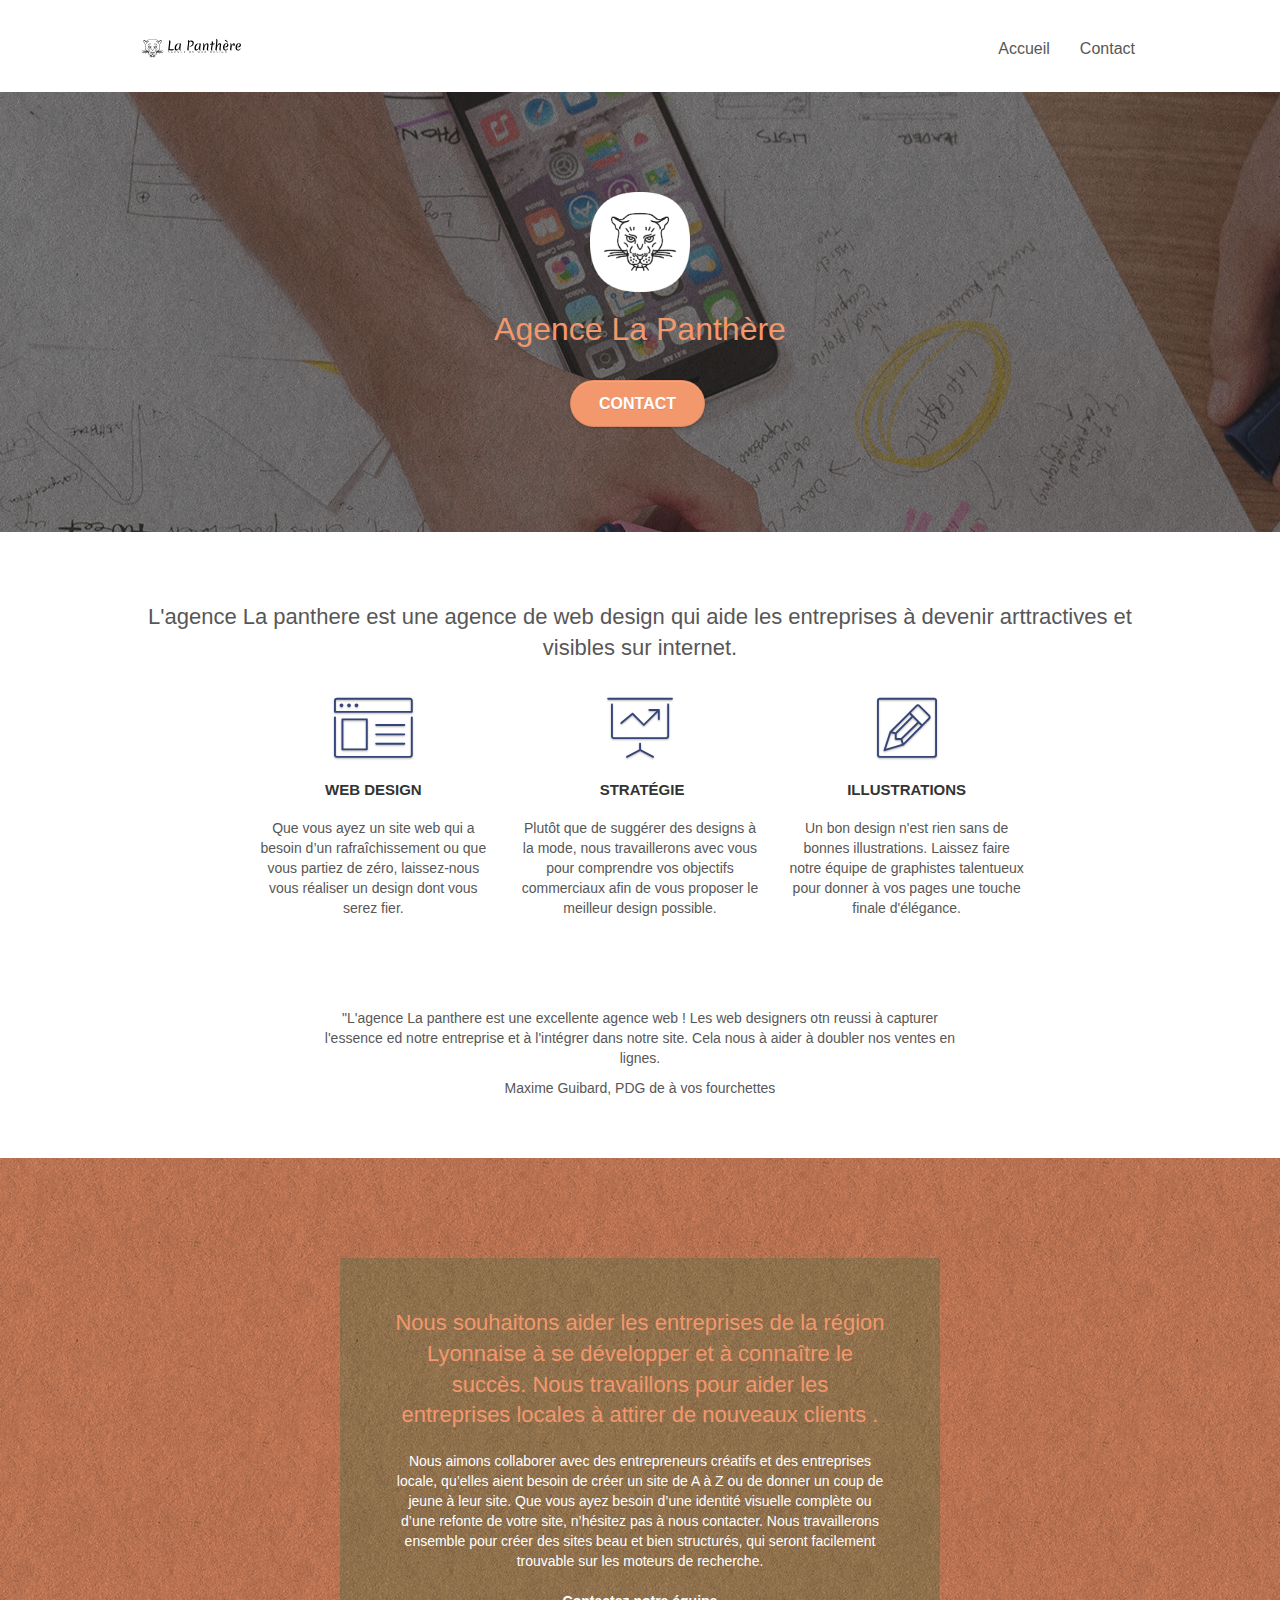
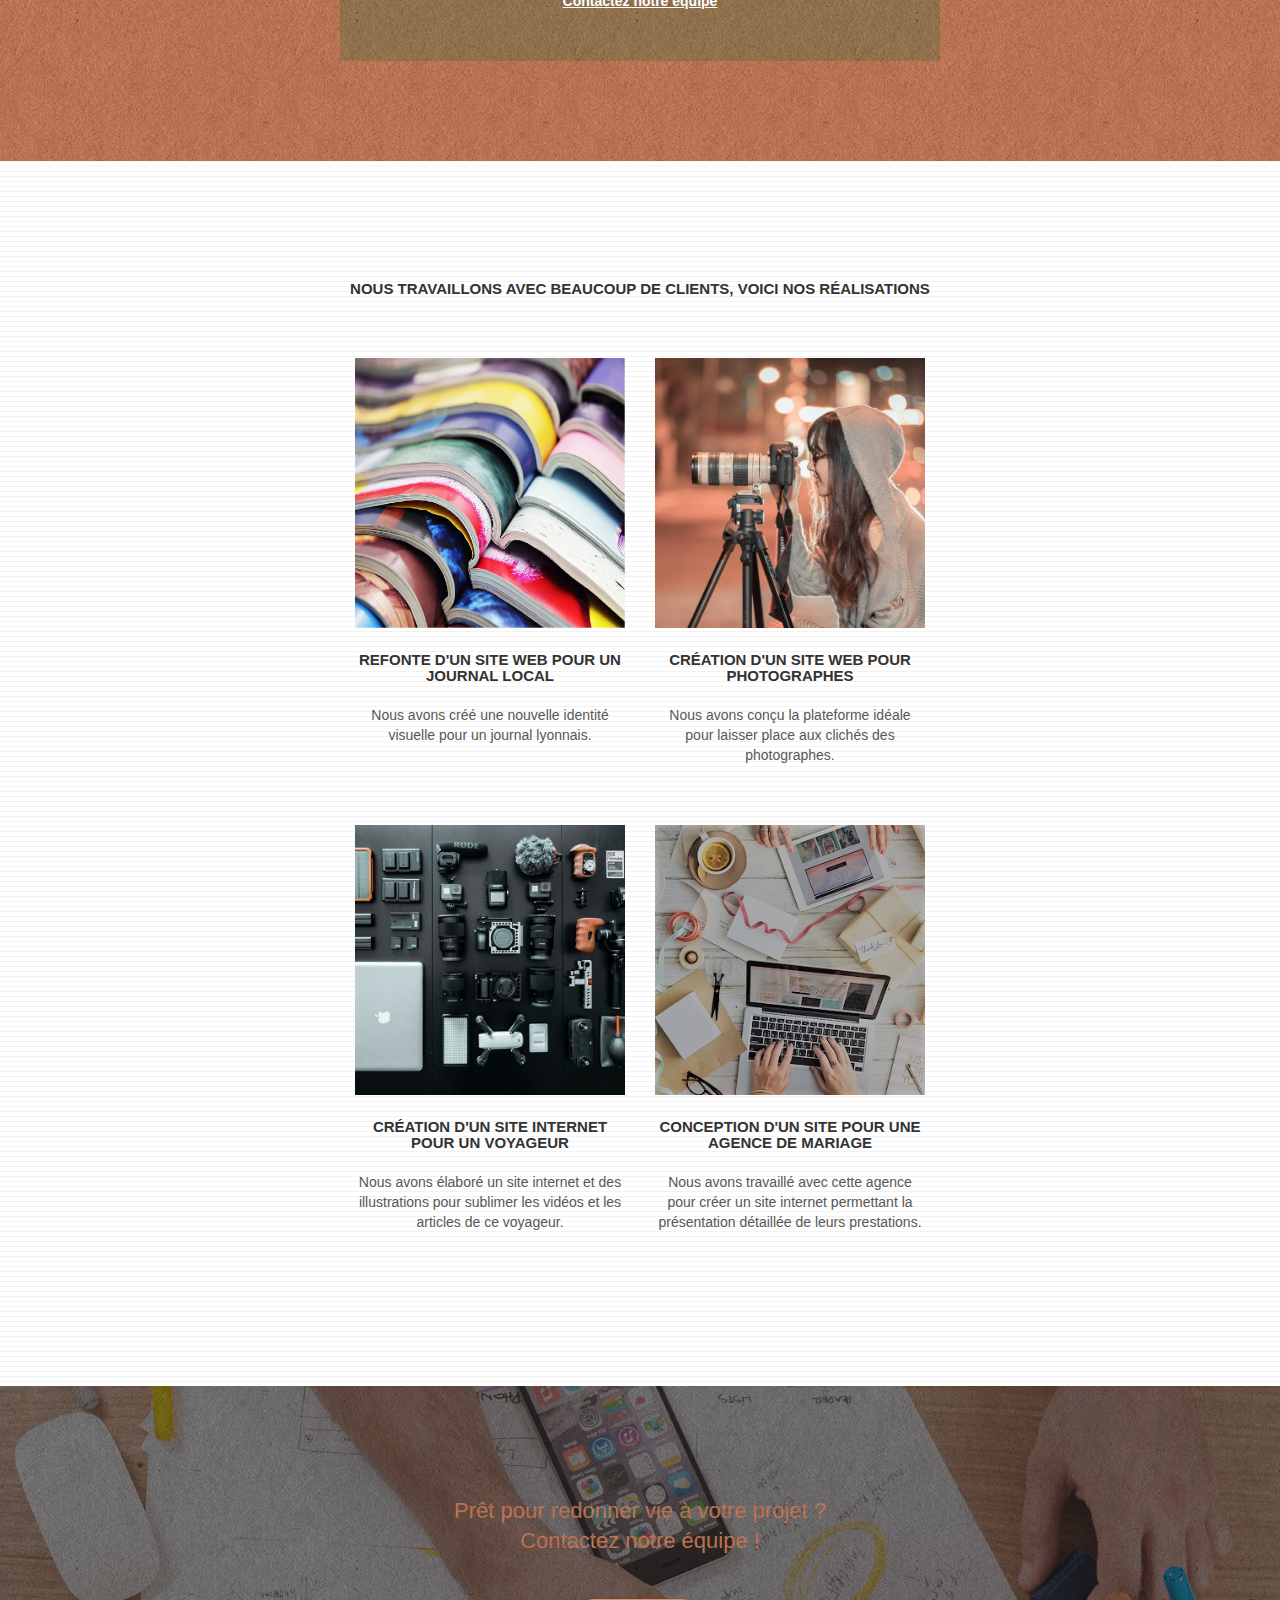
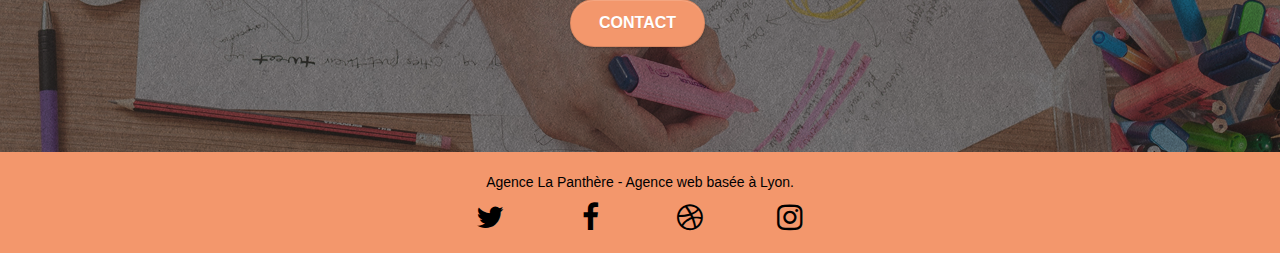
<file: index.html>
<!doctype html>
	<html lang="Fr">
		<head>

			<meta charset="utf-8">
			<title>Agence La Panthère</title>
			<meta name="description" content="L'agence web la panthere est une agence spécialisé dans le web et le developpement">
			<meta name="viewport" content="width=device-width, initial-scale=1.0, viewport-fit=cover">
			<link rel="shortcut icon" type="image/png" href="favicon.jpg">

			<link rel="stylesheet" type="text/css" href="./css/bootstrap.css">
			<link rel="stylesheet" type="text/css" href="./css/style.css">
			<link rel="stylesheet" type="text/css" href="./css/font-awesome.css">
			<link rel="stylesheet" type="text/css" href="./css/et-line.css">
				
			<script src="./js/jquery-2.1.0.js"></script>
			<script src="./js/bootstrap.js"></script>
			<script src="./js/blocs.js"></script>
			<script src="./js/jquery.touchSwipe.js" defer></script>
			<script src="./js/gmaps.js"></script>

		</head>
	<body>
		<div class="page-container">
			
		<!-- bloc-0 -->
			<div class="bloc bgc-white l-bloc " id="bloc-0">
				<div class="container bloc-sm">

					<nav class="navbar row">
						<div class="navbar-header">					
							<a class="navbar-brand" href="index.html"><img src="img/agence-la-panthere-monochrome.svg" alt="Logo monochrome agence la panthere" width="40" height="40"/></a>
							<button id="nav-toggle" type="button" class="ui-navbar-toggle navbar-toggle" data-toggle="collapse" data-target=".navbar-1">
								<span class="sr-only">Toggle navigation</span><span class="icon-bar"></span><span class="icon-bar"></span><span class="icon-bar"></span>
							</button>
						</div>
						<div class="collapse navbar-collapse navbar-1 special-dropdown-nav">
							<ul class="site-navigation nav navbar-nav">
								<li>
									<a href="index.html">Accueil</a>
								</li>
								<li>
									<a href="contact.html">Contact</a>
								</li>
							</ul>
						</div>
					</nav>
				</div>
			</div>
		<!-- bloc-0 END -->

		<!-- bloc-1-presentation -->
			<section class="bloc bgc-dark-slate-blue bg-banniere d-bloc bg-t-edge bloc-bg-texture texture-paper b-parallax" id="bloc-1-hero">
				<div class="container bloc-lg">
					<div class="row tight-width-whitespace">
						<div class="col-sm-12">
							<img src="img/logo.png" class="center-block image-resize-mode" width="100" height="100"alt="Logo monochrome agence la panthere" />
							<h1 class="text-center hero-bloc-text tc-white ">
								Agence La Panthère
							</h1>
							<div class="text-center">
								<a href="contact.html" class="btn btn-lg btn-clean btn-rd cta-hero btn-atomic-tangerine" id="cta-hero">Contact</a>
							</div>
						</div>
					</div>
				</div>
			</section>
		<!-- bloc-1-presentation END -->

		<!-- bloc-2-services -->
		<section class="bloc bgc-white l-bloc" id="bloc-2-services">
			<div class="container bloc-md">
				<div class="row">
					<div class="col-sm-12 text-center">
						<h2> L'agence La panthere est une agence de web design qui aide les entreprises à devenir arttractives et visibles sur internet.</h2>
					</div>
				</div>
				<div class="row voffset-lg med-width-whitespace">
					<div class="col-sm-4">
						<div class="text-center">
							<span class="et-icon-browser sm-shadow icon-dark-slate-blue icons icon-lg"></span>
						</div>
						<h3 class="mg-md text-center">
							Web design
						</h3>
						<p class="text-center ">
							Que vous ayez un site web qui a besoin d&rsquo;un rafraîchissement ou que vous partiez de zéro, laissez-nous vous réaliser un design dont vous serez fier.
						</p>
					</div>
					<div class="col-sm-4">
						<div class="text-center">
							<span class="et-icon-presentation sm-shadow icon-dark-slate-blue icons icon-lg"></span>
						</div>
						<h3 class="mg-md text-center">
							&nbsp;Stratégie
						</h3>
						<p class="text-center ">
							Plutôt que de suggérer des designs à la mode, nous travaillerons avec vous pour comprendre vos objectifs commerciaux afin de vous proposer le meilleur design possible.<br>
						</p>
					</div>
					<div class="col-sm-4">
						<div class="text-center">
							<span class="et-icon-edit sm-shadow icon-dark-slate-blue icons icon-lg"></span>
						</div>
						<h3 class="mg-md text-center">
							Illustrations
						</h3>
						<p class="text-center ">
							Un bon design n'est rien sans de bonnes illustrations. Laissez faire notre équipe de graphistes talentueux pour donner à vos pages une touche finale d'élégance.
						</p>
					</div>
				</div>
				<div class="row voffset-lg voffset">
					<div class="col-xs-12 col-md-8 col-md-offset-2 text-center">
						<p>"L'agence La panthere est une excellente agence web ! Les web designers otn reussi à capturer l'essence ed notre entreprise et à l'intégrer dans notre site. Cela nous à aider à doubler nos ventes en lignes.</p>
						<p> Maxime Guibard, PDG de à vos fourchettes</p>

					</div>
				</div>
			</div>
		</section>
		<!-- bloc-2-services END -->

		<!-- bloc-3-what-i-do -->
		<section class="bloc tc-white bgc-atomic-tangerine bg-presentation d-bloc bloc-bg-texture texture-paper b-parallax" id="bloc-3-what-i-do">
			<div class="container bloc-lg">
				<div class="row tight-width-whitespace black-background">
					<div class="col-sm-12">
						<h2 class="mg-md text-center tc-white">
							Nous souhaitons aider les entreprises de la région Lyonnaise à se développer et à connaître le succès. Nous travaillons pour aider les entreprises locales à attirer de nouveaux clients .<br>
						</h2>
						<p class="text-center white">
							Nous aimons collaborer avec des entrepreneurs créatifs et des entreprises locale, qu’elles aient besoin de créer un site de A à Z ou de donner un coup de jeune à leur site. Que vous ayez besoin d’une identité visuelle complète ou d’une refonte de votre site, n’hésitez pas à nous contacter. Nous travaillerons ensemble pour créer des sites beau et bien structurés, qui seront facilement trouvable sur les moteurs de recherche. <br><br><a class="ltc-white bold-link" href="page2.html">Contactez notre équipe</a><br>
						</p>
					</div>
				</div>
			</div>
		</section>
		<!-- bloc-3-what-i-do END -->

		<!-- bloc-4-portfolio -->
		<section class="bloc bgc-white bg-lines-h2-bg bg-repeat l-bloc" id="bloc-4-portfolio">
			<div class="container bloc-lg">
				<div class="row">
					<div class="col-sm-12 text-center">
						<h3>Nous travaillons avec beaucoup de clients, voici nos réalisations</h3>
					</div>
				</div>
				<div class="row tight-width-whitespace portfolio-row">
					<div class="col-sm-6">
						<a href="#" data-lightbox="img/1.jpg" data-gallery-id="gallery-1" data-caption="Refonte d'un site web pour un journal local" data-frame="snapshot-lb"><img src="img/1.jpg" alt="Pile de livre avec plusieurs couleurs" class="img-responsive portfolio-thumb" width="360" height="360"/></a>
						<h3 class="mg-md text-center">
							Refonte d'un site web pour un journal local
						</h3>
						<p class="text-center">
							Nous avons créé une nouvelle identité visuelle pour un journal lyonnais.
						</p>
					</div>
					<div class="col-sm-6">
						<a href="#" data-lightbox="img/2.jpg" data-gallery-id="gallery-1" data-caption="Création d'un site web pour photographes" data-frame="snapshot-lb"><img src="img/2.jpg" class="img-responsive portfolio-thumb" alt="photographes qui prend quelqu'un en photo" width="360" height="360"/></a>
						<h3 class="mg-md text-center">
							Création d'un site web pour photographes
						</h3>
						<p class="text-center">
							Nous avons conçu la plateforme idéale pour laisser place aux clichés des photographes.
						</p>
					</div>
				</div>
				<div class="row tight-width-whitespace portfolio-row">
					<div class="col-sm-6">
						<a href="#" data-lightbox="img/3.bmp" data-gallery-id="gallery-1" data-caption="Création d'un site internet pour un voyageur" data-frame="snapshot-lb"><img src="img/3.bmp" class="img-responsive portfolio-thumb" alt="Materiel de photographie et video" width="360" height="360"/></a>
						<h3 class="mg-md text-center">
							Création d'un site internet pour un voyageur
						</h3>
						<p class="text-center">
							Nous avons élaboré un site internet et des illustrations pour sublimer les vidéos et les articles de ce voyageur.
						</p>
					</div>
					<div class="col-sm-6">
						<a href="#" data-lightbox="img/4.bmp" data-gallery-id="gallery-1" data-caption="Conception d'un site pour une agence de mariage" data-frame="snapshot-lb"><img src="img/4.bmp" class="img-responsive portfolio-thumb" alt="bureau de travail avec un ordinateur dessus" width="360" height="360" /></a>
						<h3 class="mg-md text-center">
							Conception d'un site pour une agence de mariage
						</h3>
						<p class="text-center">
							Nous avons travaillé avec cette agence pour créer un site internet permettant la présentation détaillée de leurs prestations.
						</p>
					</div>
				</div>
			</div>
		</section>
		<!-- bloc-4-portfolio END -->

		<!-- bloc-5-cta -->
		<section class="bloc bgc-dark-slate-blue bg-banniere d-bloc bloc-bg-texture texture-paper" id="bloc-5-cta">
			<div class="container bloc-lg">
				<div class="row">
					<h2 class="mg-md text-center tc-white">
						Prêt pour redonner vie à votre projet ?<br>Contactez notre équipe !
					</h2>
					<div class="col-sm-12 text-center">
						<a href="contact.html" class="btn btn-atomic-tangerine btn-clean btn-rd btn-lg cta-hero">Contact</a>
					</div>
				</div>
			</div>
		</section>
		<!-- bloc-5-cta END -->

		<!-- Footer - bloc-8 -->
			<footer class="bloc bgc-atomic-tangerine d-bloc" id="bloc-8">
				<div class="container bloc-sm">
					<div class="row">
						<div class="col-sm-12">
							<p class="text-center dark-color-text">
								Agence La Panthère - Agence web basée à Lyon.<br>
							</p>
							<div class="row row-no-gutters social">
								<div class="col-sm-3">
									<div class="text-center">
										<a class="social" href="https://twitter.com/?lang=fr" title="Go to twitter" ><span class="fa fa-twitter icon-md"></span></a>
									</div>
								</div>
								<div class="col-sm-3">
									<div class="text-center">
										<a class="social" href="https://www.facebook.com/" title="Go to facebook"><span class="fa fa-facebook icon-md"></span></a>
									</div>
								</div>
								<div class="col-sm-3">
									<div class="text-center">
										<a class="social" href="https://dribbble.com/" title="Go to dribbble"><span class="fa fa-dribbble icon-md"></span></a>
									</div>
								</div>
								<div class="col-sm-3">
									<div class="text-center">
										<a class="social" href="https://www.instagram.com/" title="Go to instagram" ><span class="fa fa-instagram icon-md"></span></a>
									</div>
								</div>
							</div>
						</div>
					</div>
				</div>
			</footer>

		</div>
	</body>
</html>
</file>
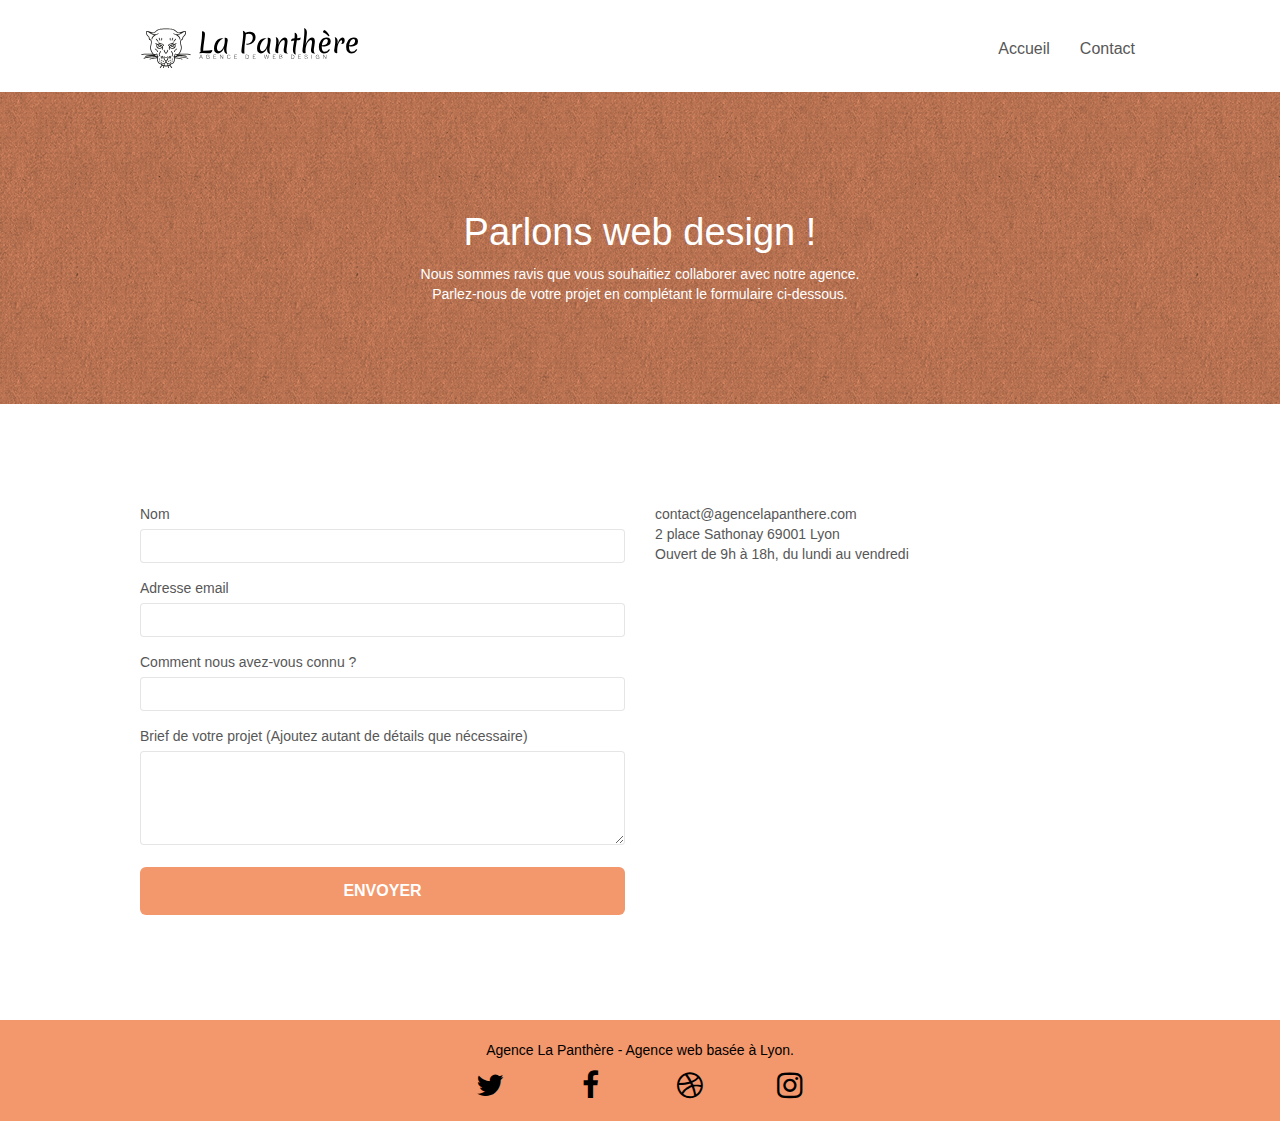
<file: contact.html>
<!doctype html>
	<html lang="Fr">
		<head>

			<meta charset="utf-8">
			<title>Page contact - Agence La Panthère</title>
			<meta name="description" content="L'agence web la panthere est une agence spécialisé dans le web et le developpement">
			<meta name="viewport" content="width=device-width, initial-scale=1.0, viewport-fit=cover">
			<link rel="shortcut icon" type="image/png" href="favicon.jpg">

			<link rel="stylesheet" type="text/css" href="./css/bootstrap.css">
			<link rel="stylesheet" type="text/css" href="./css/style.css">
			<link rel="stylesheet" type="text/css" href="./css/font-awesome.css">
			<link rel="stylesheet" type="text/css" href="./css/et-line.css">
						
			<script src="./js/jquery-2.1.0.js"></script>
			<script src="./js/bootstrap.js"></script>
			<script src="./js/blocs.js"></script>
			<script src="./js/jquery.touchSwipe.js" defer></script>
			<script src="./js/gmaps.js"></script>

		</head>
	<body>
	<!-- Principal conteneur -->
		<div class="page-container">
			<!-- bloc-0 -->
		<section class="bloc bgc-white l-bloc " id="bloc-0">
			<div class="container bloc-sm">
				<nav class="navbar row">
					<div class="navbar-header">
						<a class="navbar-brand" href="index.html"><img src="img/agence-la-panthere-monochrome.svg" alt="atlanta web design logo" height="40" /></a>
						<button id="nav-toggle" type="button" class="ui-navbar-toggle navbar-toggle" data-toggle="collapse" data-target=".navbar-1">
							<span class="sr-only">Toggle navigation</span><span class="icon-bar"></span><span class="icon-bar"></span><span class="icon-bar"></span>
						</button>
					</div>
					<div class="collapse navbar-collapse navbar-1 special-dropdown-nav">
						<ul class="site-navigation nav navbar-nav">
							<li>
								<a href="index.html">Accueil</a>
							</li>
							<li>
								<a href="contact.html">Contact</a>
							</li>
						</ul>
					</div>
				</nav>
			</div>
		</section>
	<!-- bloc-0 END -->

	<!-- bloc-6 -->
	<section class="bloc bg-dots-bg bg-repeat bgc-atomic-tangerine d-bloc bloc-bg-texture texture-paper" id="bloc-6">
		<div class="container bloc-lg">
			<div class="row">
				<div class="col-sm-12">
					<h1 class="text-center hero-bloc-text white">
						Parlons web design !
					</h1>
					<p class="text-center mg-lg white tight-width-whitespace">
						Nous sommes ravis que vous souhaitiez collaborer avec notre agence.<br>
						Parlez-nous de votre projet en complétant le formulaire ci-dessous.
					</p>
				</div>
			</div>
		</div>
	</section>
	<!-- bloc-6 END -->

	<!-- bloc-7 -->
	<section class="bloc bgc-white l-bloc" id="bloc-7">
		<div class="container bloc-lg">
			<div class="row">
				<div class="col-sm-6">
					<form id="form_1" novalidate success-msg="Your message has been sent." fail-msg="Sorry it seems that our mail server is not responding, Sorry for the inconvenience!">
						<div class="form-group">
							<label>
								Nom
							</label>
							<input id="name" class="form-control" required />
						</div>
						<div class="form-group">
							<label>
								Adresse email
							</label>
							<input id="email" class="form-control" type="email" required />
						</div>
						<div class="form-group">
							<label>
								Comment nous avez-vous connu ?
							</label>
							<input class="form-control" type="email" required id="input_504" />
						</div>
						<div class="form-group">
							<label>
								Brief de votre projet (Ajoutez autant de détails que nécessaire)<br>
							</label><textarea id="message" class="form-control" rows="4" cols="50" required></textarea>
						</div> 
						<button class="bloc-button btn btn-lg btn-block cta-hero btn-atomic-tangerine" type="submit">
							Envoyer
						</button>
					</form>
				</div>
				<div class="col-sm-6">
					<p>
						contact@agencelapanthere.com<br>2 place Sathonay 69001 Lyon<br>Ouvert de 9h à 18h, du lundi au vendredi<br>
					</p>
				</div>
			</div>
		</div>
	</section>
	<!-- bloc-7 END -->

	<!-- ScrollToTop Button -->
	<a class="bloc-button btn btn-d scrollToTop" onclick="scrollToTarget('1')"><span class="fa fa-chevron-up"></span></a>
	<!-- ScrollToTop Button END-->

	<!-- Footer - bloc-8 -->
		<footer class="bloc bgc-atomic-tangerine d-bloc" id="bloc-8">
			<div class="container bloc-sm">
				<div class="row">
					<div class="col-sm-12">
						<p class="text-center dark-color-text">
							Agence La Panthère - Agence web basée à Lyon.<br>
						</p>
						<div class="row row-no-gutters social">
							<div class="col-sm-3">
								<div class="text-center">
									<a class="social" href="https://twitter.com/?lang=fr" title="Go to twitter" ><span class="fa fa-twitter icon-md"></span></a>
								</div>
							</div>
							<div class="col-sm-3">
								<div class="text-center">
									<a class="social" href="https://www.facebook.com/" title="Go to facebook"><span class="fa fa-facebook icon-md"></span></a>
								</div>
							</div>
							<div class="col-sm-3">
								<div class="text-center">
									<a class="social" href="https://dribbble.com/" title="Go to dribbble"><span class="fa fa-dribbble icon-md"></span></a>
								</div>
							</div>
							<div class="col-sm-3">
								<div class="text-center">
									<a class="social" href="https://www.instagram.com/" title="Go to instagram" ><span class="fa fa-instagram icon-md"></span></a>
								</div>
							</div>
						</div>
					</div>
				</div>
			</div>
		</footer>

	<!-- Footer - bloc-8 END -->

	</div>
	<!-- Principal conteneur END -->
		

	</body>
</html>
</file>
<file: css/style.css>
body {
    margin: 0;
    padding: 0;
    background: #FFF;
    overflow-x: hidden;
    -webkit-font-smoothing: antialiased;
    -moz-osx-font-smoothing: grayscale;
}

a,
button {
    transition: all .3s ease-in-out;
    outline: none!important;
}

a:hover {
    text-decoration: none;
    cursor: pointer;
}

#page-loading-blocs-notifaction {
    position: fixed;
    top: 0;
    bottom: 0;
    width: 100%;
    z-index: 100000;
    background: #FFFFFF url("https://erwandeb.github.io/BELLEVILLE_PROJET_04_PANTHERE_AG/img/pageload-spinner.gif") no-repeat center center;
}

.bloc {
    width: 100%;
    clear: both;
    background: 50% 50% no-repeat;
    padding: 0 50px;
    -webkit-background-size: cover;
    -moz-background-size: cover;
    -o-background-size: cover;
    background-size: cover;
    position: relative;
}

.bloc .container {
    padding-left: 0;
    padding-right: 0;
}

.bloc-lg {
    padding: 100px 50px;
}

.bloc-md {
    padding: 50px;
}

.bloc-sm {
    padding: 20px 50px;
}

.bg-center,
.bg-l-edge,
.bg-r-edge,
.bg-t-edge,
.bg-b-edge,
.bg-tl-edge,
.bg-bl-edge,
.bg-tr-edge,
.bg-br-edge,
.bg-repeat {
    -webkit-background-size: auto!important;
    -moz-background-size: auto!important;
    -o-background-size: auto!important;
    background-size: auto!important;
}

.bg-repeat {
    background: repeat;
}

.bg-t-edge {
    background: top no-repeat;
}

.bloc-bg-texture::before {
    content: "";
    background-size: 2px 2px;
    position: absolute;
    top: 0;
    bottom: 0;
    left: 0;
    right: 0;
}

.texture-paper::before {
    background: url("https://erwandeb.github.io/BELLEVILLE_PROJET_04_PANTHERE_AG/img/texture-paper.png");
    background-size: 280px 280px;
}

.b-parallax {
    background-attachment: fixed;
}

.d-bloc {
    color: rgb(0, 0, 0);
}

.d-bloc button:hover {
    color: rgba(255, 255, 255, .9);
}

.d-bloc .icon-round,
.d-bloc .icon-square,
.d-bloc .icon-rounded,
.d-bloc .icon-semi-rounded-a,
.d-bloc .icon-semi-rounded-b {
    border-color: rgba(255, 255, 255, .9);
}

.d-bloc .divider-h span {
    border-color: rgba(255, 255, 255, .2);
}

.d-bloc .a-btn,
.d-bloc .navbar a,
.d-bloc .navbar-brand,
.d-bloc a .icon-sm,
.d-bloc a .icon-md,
.d-bloc a .icon-lg,
.d-bloc a .icon-xl,
.d-bloc h1 a,
.d-bloc h2 a,
.d-bloc h3 a,
.d-bloc h4 a,
.d-bloc h5 a,
.d-bloc h6 a,
.d-bloc p a {
    color: rgb(0, 0, 0);
}

.d-bloc .a-btn:hover,
.d-bloc .navbar a:hover,
.d-bloc .navbar-brand:hover,
.d-bloc a:hover .icon-sm,
.d-bloc a:hover .icon-md,
.d-bloc a:hover .icon-lg,
.d-bloc a:hover .icon-xl,
.d-bloc h1 a:hover,
.d-bloc h2 a:hover,
.d-bloc h3 a:hover,
.d-bloc h4 a:hover,
.d-bloc h5 a:hover,
.d-bloc h6 a:hover,
.d-bloc p a:hover {
    color: rgba(255, 255, 255, 1);
}

.d-bloc .navbar-toggle .icon-bar {
    background: rgba(255, 255, 255, 1);
}

.d-bloc .btn-wire,
.d-bloc .btn-wire:hover {
    color: rgba(255, 255, 255, 1);
    border-color: rgba(255, 255, 255, 1);
}

.d-bloc .panel {
    color: rgba(0, 0, 0, .5);
}

.d-bloc .panel button:hover {
    color: rgba(0, 0, 0, .7);
}

.d-bloc .panel icon {
    border-color: rgba(0, 0, 0, .7);
}

.d-bloc .panel .divider-h span {
    border-color: rgba(0, 0, 0, .1);
}

.d-bloc .panel .a-btn {
    color: rgba(0, 0, 0, .6);
}

.d-bloc .panel .a-btn:hover {
    color: rgba(0, 0, 0, 1);
}

.d-bloc .panel .btn-wire,
.d-bloc .panel .btn-wire:hover {
    color: rgba(0, 0, 0, .7);
    border-color: rgba(0, 0, 0, .3);
}

.d-bloc .panel,
.l-bloc {
    color: rgba(0, 0, 0, .5);
}

.d-bloc .panel button:hover,
.l-bloc button:hover {
    color: rgba(0, 0, 0, .7);
}

.l-bloc .icon-round,
.l-bloc .icon-square,
.l-bloc .icon-rounded,
.l-bloc .icon-semi-rounded-a,
.l-bloc .icon-semi-rounded-b {
    border-color: rgba(0, 0, 0, .7);
}

.d-bloc .panel .divider-h span,
.l-bloc .divider-h span {
    border-color: rgba(0, 0, 0, .1);
}

.d-bloc .panel .a-btn,
.l-bloc .a-btn,
.l-bloc .navbar a,
.l-bloc .navbar-brand,
.l-bloc a .icon-sm,
.l-bloc a .icon-md,
.l-bloc a .icon-lg,
.l-bloc a .icon-xl,
.l-bloc h1 a,
.l-bloc h2 a,
.l-bloc h3 a,
.l-bloc h4 a,
.l-bloc h5 a,
.l-bloc h6 a,
.l-bloc p a {
    color: rgba(0, 0, 0, .6);
}

.d-bloc .panel .a-btn:hover,
.l-bloc .a-btn:hover,
.l-bloc .navbar a:hover,
.l-bloc .navbar-brand:hover,
.l-bloc a:hover .icon-sm,
.l-bloc a:hover .icon-md,
.l-bloc a:hover .icon-lg,
.l-bloc a:hover .icon-xl,
.l-bloc h1 a:hover,
.l-bloc h2 a:hover,
.l-bloc h3 a:hover,
.l-bloc h4 a:hover,
.l-bloc h5 a:hover,
.l-bloc h6 a:hover,
.l-bloc p a:hover {
    color: rgba(0, 0, 0, 1);
}

.l-bloc .navbar-toggle .icon-bar {
    color: rgba(0, 0, 0, .6);
}

.d-bloc .panel .btn-wire,
.d-bloc .panel .btn-wire:hover,
.l-bloc .btn-wire,
.l-bloc .btn-wire:hover {
    color: rgba(0, 0, 0, .7);
    border-color: rgba(0, 0, 0, .3);
}

.voffset {
    margin-top: 30px;
}

.voffset-lg {
    margin-top: 80px;
}

.row-no-gutters {
    margin-right: 0;
    margin-left: 0;
}

.row.row-no-gutters > [class^="col-"],
.row.row-no-gutters > [class*=" col-"] {
    padding-right: 0;
    padding-left: 0;
}

#bloc-1-hero h1 {
    font-size: 32px;
}

.navbar {
    margin-bottom: 0;
    z-index: 1;
}

.navbar-brand {
    height: auto;
    padding: 3px 15px;
    font-size: 25px;
    font-weight: normal;
    font-weight: 600;
    line-height: 44px;
}

.navbar-brand img {
    max-height: 200px;
    margin: 0 5px 0 0;
    display: inline;
}

.navbar-brand img[src$=svg] {
    min-width: 100px;
}

.nav-center .navbar-brand img {
    margin: 0;
}

.navbar .nav {
    padding-top: 2px;
    margin-right: -16px;
    float: right;
    z-index: 1;
}

.nav > li {
    float: left;
    margin-top: 4px;
    font-size: 16px;
}

.navbar-nav .open .dropdown-menu > li > a {
    text-align: inherit;
}

.nav > li a:hover,
.nav > li a:focus {
    background: transparent;
}

.navbar-toggle {
    margin: 10px 10px 0 0;
    border: 0px;
}

.navbar-toggle:hover {
    background: transparent!important;
}

.navbar-toggle .icon-bar {
    background-color: rgba(0, 0, 0, .5);
    width: 26px;
}

.nav-invert .navbar .nav {
    float: left;
}

.nav-invert .navbar-header,
.nav-invert .navbar-brand {
    float: right;
    position: relative;
    z-index: 2;
}

@media (min-width: 768px) {
    .site-navigation {
        position: absolute;
        top: 50%;
        right: 20px;
        transform: translate(0, -50%);
        -webkit-transform: translateY(-50%);
    }
    .nav > li .dropdown-menu a,
    .nav > li .dropdown-menu a:hover {
        color: #484848;
    }
    .nav-invert .site-navigation {
        left: 0;
        right: 0;
    }
    .nav-center {
        text-align: center;
    }
    .nav-center .navbar-header {
        width: 100%;
    }
    .nav-center .navbar-header,
    .nav-center .navbar-brand,
    .nav-center .nav > li {
        float: none;
        display: inline-block;
    }
    .nav-center .site-navigation {
        position: relative;
        width: 100%;
        right: 0;
        margin-right: 0px;
        margin-top: 20px;
    }
    .nav-center.mini-nav .navbar-toggle {
        float: none;
        margin: 10px auto 0;
    }
}

.nav > li > .dropdown a {
    background: none!important;
    display: block;
    padding: 14px 15px;
}

nav .caret {
    margin: 0 5px;
}

.dropdown-menu .dropdown-menu {
    top: -8px;
    left: 100%;
}

.dropdown-menu .dropmenu-flow-right {
    top: 100%;
    left: 0;
    margin-left: -1px;
    border-top-left-radius: 0;
    border-top-right-radius: 0;
}

.dropdown-menu .dropdown span {
    border: 4px solid black;
    border-top-color: transparent;
    border-right-color: transparent;
    border-bottom-color: transparent;
    margin: 6px -5px 0 0!important;
    float: right;
}

.mg-md {
    margin-top: 10px;
    margin-bottom: 20px;
}

.mg-lg {
    margin-top: 10px;
    margin-bottom: 40px;
}

.btn {
    margin: 0 5px 5px 0;
}

.btn.pull-right {
    margin: 0 0 5px 5px;
}

.btn-d,
.btn-d:hover,
.btn-d:focus {
    color: #FFF;
    background: rgba(0, 0, 0, .3);
}

button {
    outline: none!important;
}

.btn-rd {
    border-radius: 40px;
}

.btn-clean {
    border: 1px solid rgba(0, 0, 0, .08);
    border-bottom-color: rgba(0, 0, 0, .1);
    text-shadow: 0 1px 0 rgba(0, 0, 1, .1);
    box-shadow: 0 1px 3px rgba(0, 0, 1, .25), inset 0 1px 0 0 rgba(255, 255, 255, .15);
}

.icon-md {
    font-size: 30px!important;
}

.icon-lg {
    font-size: 60px!important;
}

.sm-shadow {
    text-shadow: 0 1px 2px rgba(0, 0, 0, .3);
}

.panel-sq,
.panel-sq .panel-heading,
.panel-sq .panel-footer {
    border-radius: 0;
}

.panel-rd {
    border-radius: 30px;
}

.panel-rd .panel-heading {
    border-radius: 29px 29px 0 0;
}

.panel-rd .panel-footer {
    border-radius: 0 0 29px 29px;
}

.form-control {
    border-color: rgba(0, 0, 0, .1);
    box-shadow: none;
}

.scrollToTop {
    width: 40px;
    height: 40px;
    position: fixed;
    bottom: 20px;
    right: 20px;
    opacity: 0;
    z-index: 500;
    transition: all .3s ease-in-out;
}

.scrollToTop span {
    margin-top: 6px;
}

.showScrollTop {
    font-size: 14px;
    opacity: 1;
}

a[data-lightbox] {
    position: relative;
    display: block;
    text-align: center;
}

a[data-lightbox]:hover::before {
    content: "+";
    font-family: "HelveticaNeue-Light", "Helvetica Neue Light", "Helvetica Neue", Helvetica, Arial;
    font-size: 32px;
    width: 50px;
    height: 50px;
    margin-left: -25px;
    border-radius: 50%;
    background: rgba(0, 0, 0, .6);
    color: #FFF;
    font-weight: 100;
    z-index: 1;
    position: absolute;
    top: 50%;
    transform: translateY(-50%);
    -webkit-transform: translateY(-50%);
}

a[data-lightbox]:hover img {
    opacity: 0.6;
    -webkit-animation-fill-mode: none;
    animation-fill-mode: none;
}

#lightbox-modal {
    display: flex;
    align-items: center;
}

#lightbox-modal .modal-dialog {
    width: 90%;
    max-width: 900px;
    margin: 0 auto 0;
}

#lightbox-modal .modal-dialog img {
    max-height: 90vh;
    margin: 0 auto;
}

.lightbox-caption {
    padding: 20px;
    color: #FFF;
    background: rgba(0, 0, 0, .5);
    position: absolute;
    left: 15px;
    right: 15px;
    bottom: 5px;
}

.close-lightbox {
    color: #FFF;
    font-size: 30px;
    position: absolute;
    top: 20px;
    right: 20px;
    z-index: 20;
    background: rgba(0, 0, 0, .5);
    border: none;
    line-height: 30px;
    padding: 0 9px 5px;
    opacity: 0.3;
}

.close-lightbox:hover,
.next-lightbox:hover,
.prev-lightbox:hover {
    opacity: 1.0;
    color: #FFF;
}

.next-lightbox,
.prev-lightbox {
    font-size: 20px;
    color: rgba(255, 255, 255, .9);
    background: rgba(0, 0, 0, .5);
    transition: all .2s ease-in-out;
    position: absolute;
    top: 45%;
    z-index: 1;
    opacity: 0.4;
}

.next-lightbox {
    padding: 6px 8px 1px 13px;
    right: 25px;
}

.prev-lightbox {
    padding: 6px 13px 1px 10px;
    left: 25px;
}

.snapshot-lb .modal-body {
    padding-bottom: 45px;
}

.snapshot-lb .lightbox-caption {
    padding: 0;
    color: rgba(0, 0, 0, .5);
    background: none;
}

h1,
h2,
h3,
h4,
h5,
h6,
p,
label,
.btn,
a {
    font-family: "helvetica";
    font-weight: 400;
    color: #575757!important;
}

.container {
    max-width: 1000px;
}

.hero-bloc-text {
    font-size: 38px;
}

.hero-bloc-text-sub {
    font-size: 36px;
}

.statement-bloc-text {
    line-height: 26px;
    font-style: italic;
    font-size: 20px;
    text-align: center;
    font-weight: lighter;
    max-width: 520px;
    margin: auto auto auto auto;
}

p {
    font-size: 14px;
}

.tight-width-whitespace {
    max-width: 600px;
    margin: auto auto auto auto;
}

.h1 {
    font-size: 20px;
    font-family: "Open Sans";
}

.cta-hero {
    margin-top: 22px;
    color: #FFFFFF!important;
    text-transform: uppercase;
    padding: 12px 28px 12px 28px;
    font-size: 16px;
    font-weight: 700;
}

.social {
    max-width: 400px;
    margin: auto auto auto auto;
}

h2 {
    font-size: 22px;
    line-height: 1.4em;
}

h3 {
    font-size: 15px;
    text-transform: uppercase;
    font-weight: 700;
    color: #333333!important;
}

.med-width-whitespace {
    max-width: 800px;
    margin: auto auto auto auto;
    box-shadow: 0px 0px 0px #000000;
}

h1 {
    color: #333333!important;
}

h4 {
    color: #333333!important;
}

.icons {
    margin-bottom: 14px;
    margin-top: 24px;
}

.white {
    color: #FFFFFF!important;
}

.dark-color-text{
    color: #000000!important;
}



.portfolio-thumb {
    margin-bottom: 24px;
}

.portfolio-row {
    margin-bottom: 44px;
    margin-top: 50px;
}

.avatar {
    box-shadow: 0px 4px 9px rgba(0, 0, 0, 0.3);
}

.black-background {
    background-color: rgba(165, 147, 99, 0.7);
    padding: 40px 40px 40px 40px;
}

.bold-link {
    font-weight: 900;
    text-decoration: underline!important;
}

.bgc-white {
    background-color: #FFFFFF;
}

.bgc-dark-slate-blue {
    background-color: #364577;
}

.bgc-atomic-tangerine {
    background-color: #F3976C;
}

.tc-white {
    color: #F3976C!important;
}

.btn-atomic-tangerine {
    background: #F3976C;
    color: #FFFFFF!important;
}

.btn-atomic-tangerine:hover {
    background: #c27956!important;
    color: #FFFFFF!important;
}

.ltc-white {
    color: #FFFFFF!important;
}

.ltc-white:hover {
    color: #cccccc!important;
}

.ltc-atomic-tangerine {
    color: #F3976C!important;
}

.ltc-atomic-tangerine:hover {
    color: #c27956!important;
}

.icon-dark-slate-blue {
    color: #364577!important;
    border-color: #364577!important;
}

.bg-dots-bg {
    background-image: url("https://erwandeb.github.io/BELLEVILLE_PROJET_04_PANTHERE_AG/img/dots-bg.png");
}

.bg-lines-h2-bg {
    background-image: url("https://erwandeb.github.io/BELLEVILLE_PROJET_04_PANTHERE_AG/img/lines-h2-bg.png");
}

.bg-banniere {
    background-image: url("https://erwandeb.github.io/BELLEVILLE_PROJET_04_PANTHERE_AG/img/agence-la-panthere.jpg");
}

.bg-presentation {
    background-image: url("https://erwandeb.github.io/BELLEVILLE_PROJET_04_PANTHERE_AG/img/bureau-background.JPG");
}

@media (max-width: 1024px) {
    .bloc {
        padding-left: 20px;
        padding-right: 20px;
    }
    .bloc.full-width-bloc,
    .bloc-tile-2.full-width-bloc .container,
    .bloc-tile-3.full-width-bloc .container,
    .bloc-tile-4.full-width-bloc .container {
        padding-left: 0;
        padding-right: 0;
    }
}

@media (max-width: 992px) and (min-width: 768px) {
    .navbar .nav {
        max-width: 80%
    }
    .nav-center.navbar .nav {
        max-width: 100%
    }
}

@media only screen and (min-device-width: 768px) and (max-device-width: 1024px) and (orientation: landscape) {
    .b-parallax {
        background-attachment: scroll;
    }
}

@media only screen and (min-device-width: 1024px) and (max-device-width: 1366px) and (-webkit-min-device-pixel-ratio: 1.5) {
    .b-parallax {
        background-attachment: scroll;
    }
}

@media (max-width: 991px) {
    .container {
        width: 100%;
    }
    .b-parallax {
        background-attachment: scroll;
    }
    .page-container,
    #hero-bloc {
        overflow-x: hidden;
        position: relative;
    }
    .bloc {
        padding-left: constant(safe-area-inset-left);
        padding-right: constant(safe-area-inset-right);
    }
    .bloc-group,
    .bloc-group .bloc {
        display: block;
        width: 100%;
    }
    .bloc-fill-screen .fill-bloc-top-edge,
    .bloc-fill-screen .fill-bloc-bottom-edge {
        padding: 0 20px;
        padding-left: constant(safe-area-inset-left);
        padding-right: constant(safe-area-inset-right);
    }
}

@media (max-width: 767px) {
    .page-container {
        overflow-x: hidden;
        position: relative;
    }
    h1,
    h2,
    h3,
    h4,
    h5,
    h6,
    p,
    #disqus_thread {
        padding-left: 10px!important;
        padding-right: 10px!important;
    }
    .b-parallax {
        background-attachment: scroll;
    }
    .navbar .nav {
        padding-top: 0;
        border-top: 1px solid rgba(0, 0, 0, .2);
        float: none!important;
    }
    .navbar.row {
        margin-left: 0;
        margin-right: 0;
    }
    .site-navigation {
        position: inherit;
        transform: none;
        -webkit-transform: none;
        -ms-transform: none;
    }
    .nav > li {
        margin-top: 0;
        border-bottom: 1px solid rgba(0, 0, 0, .1);
        background: rgba(0, 0, 0, .05);
        text-align: left;
        padding-left: 15px;
        width: 100%;
    }
    .nav > li:hover {
        background: rgba(0, 0, 0, .08);
    }
    .dropdown .dropdown a .caret {
        float: none;
        margin: 5px 0 0 10px!important;
        border: 4px solid black;
        border-bottom-color: transparent;
        border-right-color: transparent;
        border-left-color: transparent;
    }
    #hero-bloc .navbar .nav {
        background: rgba(0, 0, 0, .8);
    }
    #hero-bloc .navbar .nav a {
        color: rgba(255, 255, 255, .6);
    }
    .hero {
        padding: 50px 0;
    }
    .hero-nav {
        left: -1px;
        right: -1px;
    }
    .navbar-collapse {
        padding: 0;
        overflow-x: hidden;
        -webkit-box-shadow: none;
        box-shadow: none;
    }
    .navbar-brand img {
        max-height: 40px;
        width: auto;
    }
    .nav-invert .navbar-header {
        float: none;
        width: 100%;
    }
    .nav-invert .navbar-toggle {
        float: left;
        margin-left: 10px;
    }
    .bloc {
        padding-left: 0;
        padding-right: 0;
    }
    .bloc-xxl,
    .bloc-xl,
    .bloc-lg {
        padding: 40px 0;
    }
    .bloc-sm,
    .bloc-md {
        padding-left: 0;
        padding-right: 0;
    }
    .bloc-tile-2 .container,
    .bloc-tile-3 .container,
    .bloc-tile-4 .container,
    .bloc-fill-screen .fill-bloc-top-edge,
    .bloc-fill-screen .fill-bloc-bottom-edge {
        padding-left: 0;
        padding-right: 0;
    }
    .a-block {
        padding: 0 10px;
    }
    .btn-dwn {
        display: none;
    }
    .voffset {
        margin-top: 5px;
    }
    .voffset-md {
        margin-top: 20px;
    }
    .voffset-lg {
        margin-top: 30px;
    }
    form {
        padding: 5px;
    }
    .close-lightbox {
        display: inline-block;
    }
    .blocsapp-device-iphone5 {
        background-size: 216px 425px;
        padding-top: 60px;
        width: 216px;
        height: 425px;
    }
    .blocsapp-device-iphone5 img {
        width: 180px;
        height: 320px;
    }
}

@media (max-width: 400px) {
    .bloc {
        padding-left: 0;
        padding-right: 0;
    }
}

@media (max-width: 767px) {
    .bloc-mob-center-text {
        text-align: center;
    }
}
</file>
<file: css/et-line.css>
@font-face {
    font-family: et-line;
    src: url(../fonts/et-line.eot);
    src: url(../fonts/et-line.eot?#iefix) format('embedded-opentype'), url(../fonts/et-line.woff) format('woff'), url(../fonts/et-line.ttf) format('truetype'), url(../fonts/et-line.svg#et-line) format('svg');
    font-weight: 400;
    font-style: normal
}

.et-icon-adjustments,
.et-icon-alarmclock,
.et-icon-anchor,
.et-icon-aperture,
.et-icon-attachment,
.et-icon-bargraph,
.et-icon-basket,
.et-icon-beaker,
.et-icon-bike,
.et-icon-book-open,
.et-icon-briefcase,
.et-icon-browser,
.et-icon-calendar,
.et-icon-camera,
.et-icon-caution,
.et-icon-chat,
.et-icon-circle-compass,
.et-icon-clipboard,
.et-icon-clock,
.et-icon-cloud,
.et-icon-compass,
.et-icon-desktop,
.et-icon-dial,
.et-icon-document,
.et-icon-documents,
.et-icon-download,
.et-icon-dribbble,
.et-icon-edit,
.et-icon-envelope,
.et-icon-expand,
.et-icon-facebook,
.et-icon-flag,
.et-icon-focus,
.et-icon-gears,
.et-icon-genius,
.et-icon-gift,
.et-icon-global,
.et-icon-globe,
.et-icon-googleplus,
.et-icon-grid,
.et-icon-happy,
.et-icon-hazardous,
.et-icon-heart,
.et-icon-hotairballoon,
.et-icon-hourglass,
.et-icon-key,
.et-icon-laptop,
.et-icon-layers,
.et-icon-lifesaver,
.et-icon-lightbulb,
.et-icon-linegraph,
.et-icon-linkedin,
.et-icon-lock,
.et-icon-magnifying-glass,
.et-icon-map,
.et-icon-map-pin,
.et-icon-megaphone,
.et-icon-mic,
.et-icon-mobile,
.et-icon-newspaper,
.et-icon-notebook,
.et-icon-paintbrush,
.et-icon-paperclip,
.et-icon-pencil,
.et-icon-phone,
.et-icon-picture,
.et-icon-pictures,
.et-icon-piechart,
.et-icon-presentation,
.et-icon-pricetags,
.et-icon-printer,
.et-icon-profile-female,
.et-icon-profile-male,
.et-icon-puzzle,
.et-icon-quote,
.et-icon-recycle,
.et-icon-refresh,
.et-icon-ribbon,
.et-icon-rss,
.et-icon-sad,
.et-icon-scissors,
.et-icon-scope,
.et-icon-search,
.et-icon-shield,
.et-icon-speedometer,
.et-icon-strategy,
.et-icon-streetsign,
.et-icon-tablet,
.et-icon-target,
.et-icon-telescope,
.et-icon-toolbox,
.et-icon-tools,
.et-icon-tools-2,
.et-icon-trophy,
.et-icon-tumblr,
.et-icon-twitter,
.et-icon-upload,
.et-icon-video,
.et-icon-wallet,
.et-icon-wine {
    font-family: et-line;
    speak: none;
    font-style: normal;
    font-weight: 400;
    font-variant: normal;
    text-transform: none;
    line-height: 1;
    -webkit-font-smoothing: antialiased;
    -moz-osx-font-smoothing: grayscale;
    display: inline-block
}

.et-icon-mobile:before {
    content: "\e000"
}

.et-icon-laptop:before {
    content: "\e001"
}

.et-icon-desktop:before {
    content: "\e002"
}

.et-icon-tablet:before {
    content: "\e003"
}

.et-icon-phone:before {
    content: "\e004"
}

.et-icon-document:before {
    content: "\e005"
}

.et-icon-documents:before {
    content: "\e006"
}

.et-icon-search:before {
    content: "\e007"
}

.et-icon-clipboard:before {
    content: "\e008"
}

.et-icon-newspaper:before {
    content: "\e009"
}

.et-icon-notebook:before {
    content: "\e00a"
}

.et-icon-book-open:before {
    content: "\e00b"
}

.et-icon-browser:before {
    content: "\e00c"
}

.et-icon-calendar:before {
    content: "\e00d"
}

.et-icon-presentation:before {
    content: "\e00e"
}

.et-icon-picture:before {
    content: "\e00f"
}

.et-icon-pictures:before {
    content: "\e010"
}

.et-icon-video:before {
    content: "\e011"
}

.et-icon-camera:before {
    content: "\e012"
}

.et-icon-printer:before {
    content: "\e013"
}

.et-icon-toolbox:before {
    content: "\e014"
}

.et-icon-briefcase:before {
    content: "\e015"
}

.et-icon-wallet:before {
    content: "\e016"
}

.et-icon-gift:before {
    content: "\e017"
}

.et-icon-bargraph:before {
    content: "\e018"
}

.et-icon-grid:before {
    content: "\e019"
}

.et-icon-expand:before {
    content: "\e01a"
}

.et-icon-focus:before {
    content: "\e01b"
}

.et-icon-edit:before {
    content: "\e01c"
}

.et-icon-adjustments:before {
    content: "\e01d"
}

.et-icon-ribbon:before {
    content: "\e01e"
}

.et-icon-hourglass:before {
    content: "\e01f"
}

.et-icon-lock:before {
    content: "\e020"
}

.et-icon-megaphone:before {
    content: "\e021"
}

.et-icon-shield:before {
    content: "\e022"
}

.et-icon-trophy:before {
    content: "\e023"
}

.et-icon-flag:before {
    content: "\e024"
}

.et-icon-map:before {
    content: "\e025"
}

.et-icon-puzzle:before {
    content: "\e026"
}

.et-icon-basket:before {
    content: "\e027"
}

.et-icon-envelope:before {
    content: "\e028"
}

.et-icon-streetsign:before {
    content: "\e029"
}

.et-icon-telescope:before {
    content: "\e02a"
}

.et-icon-gears:before {
    content: "\e02b"
}

.et-icon-key:before {
    content: "\e02c"
}

.et-icon-paperclip:before {
    content: "\e02d"
}

.et-icon-attachment:before {
    content: "\e02e"
}

.et-icon-pricetags:before {
    content: "\e02f"
}

.et-icon-lightbulb:before {
    content: "\e030"
}

.et-icon-layers:before {
    content: "\e031"
}

.et-icon-pencil:before {
    content: "\e032"
}

.et-icon-tools:before {
    content: "\e033"
}

.et-icon-tools-2:before {
    content: "\e034"
}

.et-icon-scissors:before {
    content: "\e035"
}

.et-icon-paintbrush:before {
    content: "\e036"
}

.et-icon-magnifying-glass:before {
    content: "\e037"
}

.et-icon-circle-compass:before {
    content: "\e038"
}

.et-icon-linegraph:before {
    content: "\e039"
}

.et-icon-mic:before {
    content: "\e03a"
}

.et-icon-strategy:before {
    content: "\e03b"
}

.et-icon-beaker:before {
    content: "\e03c"
}

.et-icon-caution:before {
    content: "\e03d"
}

.et-icon-recycle:before {
    content: "\e03e"
}

.et-icon-anchor:before {
    content: "\e03f"
}

.et-icon-profile-male:before {
    content: "\e040"
}

.et-icon-profile-female:before {
    content: "\e041"
}

.et-icon-bike:before {
    content: "\e042"
}

.et-icon-wine:before {
    content: "\e043"
}

.et-icon-hotairballoon:before {
    content: "\e044"
}

.et-icon-globe:before {
    content: "\e045"
}

.et-icon-genius:before {
    content: "\e046"
}

.et-icon-map-pin:before {
    content: "\e047"
}

.et-icon-dial:before {
    content: "\e048"
}

.et-icon-chat:before {
    content: "\e049"
}

.et-icon-heart:before {
    content: "\e04a"
}

.et-icon-cloud:before {
    content: "\e04b"
}

.et-icon-upload:before {
    content: "\e04c"
}

.et-icon-download:before {
    content: "\e04d"
}

.et-icon-target:before {
    content: "\e04e"
}

.et-icon-hazardous:before {
    content: "\e04f"
}

.et-icon-piechart:before {
    content: "\e050"
}

.et-icon-speedometer:before {
    content: "\e051"
}

.et-icon-global:before {
    content: "\e052"
}

.et-icon-compass:before {
    content: "\e053"
}

.et-icon-lifesaver:before {
    content: "\e054"
}

.et-icon-clock:before {
    content: "\e055"
}

.et-icon-aperture:before {
    content: "\e056"
}

.et-icon-quote:before {
    content: "\e057"
}

.et-icon-scope:before {
    content: "\e058"
}

.et-icon-alarmclock:before {
    content: "\e059"
}

.et-icon-refresh:before {
    content: "\e05a"
}

.et-icon-happy:before {
    content: "\e05b"
}

.et-icon-sad:before {
    content: "\e05c"
}

.et-icon-facebook:before {
    content: "\e05d"
}

.et-icon-twitter:before {
    content: "\e05e"
}

.et-icon-googleplus:before {
    content: "\e05f"
}

.et-icon-rss:before {
    content: "\e060"
}

.et-icon-tumblr:before {
    content: "\e061"
}

.et-icon-linkedin:before {
    content: "\e062"
}

.et-icon-dribbble:before {
    content: "\e063"
}
</file>
